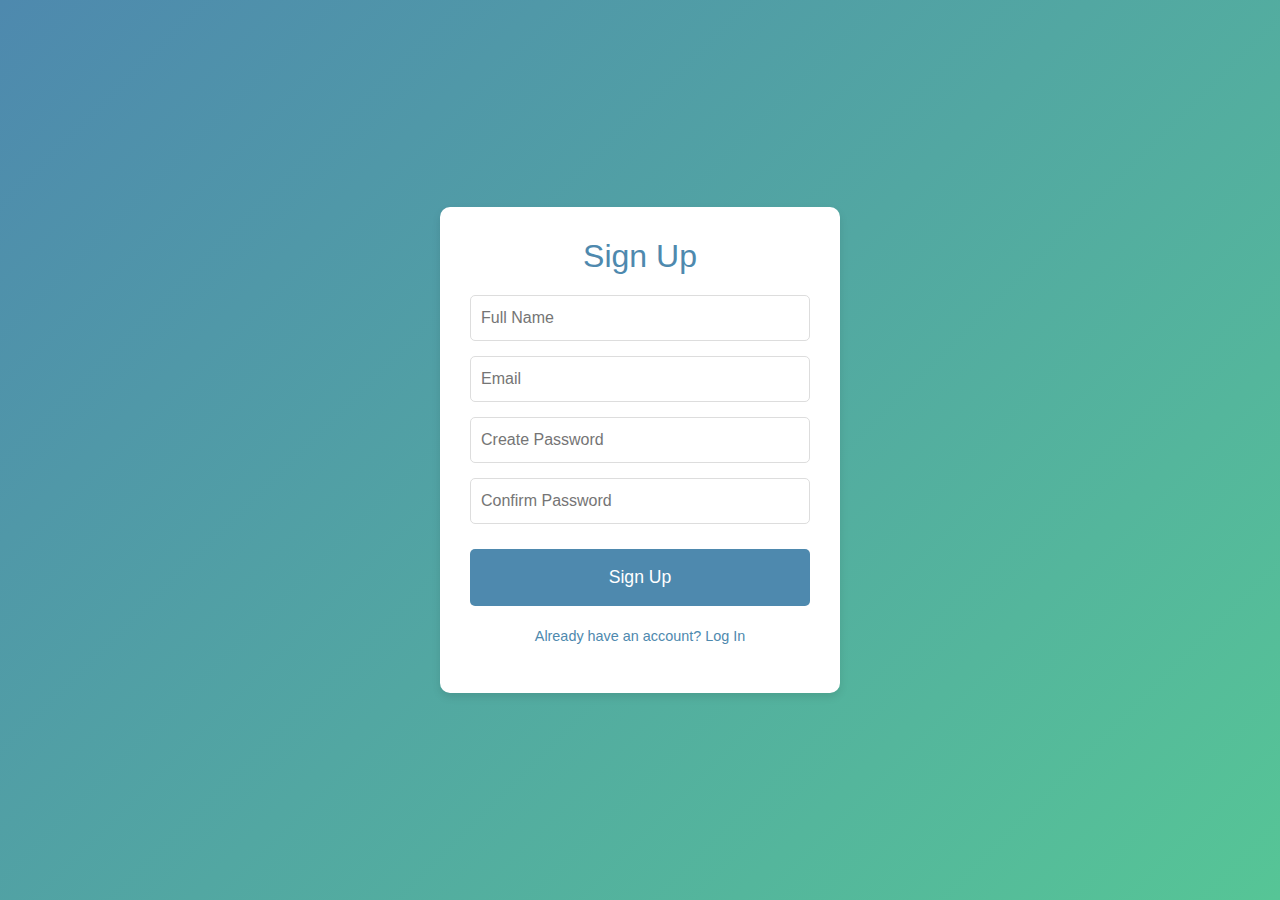
<file: Authentication/signup/signup.html>
<!-- Signup Page -->
<!DOCTYPE html>
<html lang="en">
<head>
    <meta charset="UTF-8">
    <meta name="viewport" content="width=device-width, initial-scale=1.0">
    <title>Sign Up</title>
    <link href="https://cdn.jsdelivr.net/npm/bootstrap@5.3.0-alpha1/dist/css/bootstrap.min.css" rel="stylesheet">
    <link rel="stylesheet" href="signup.css">
    
</head>
<body>
    <div class="form-container">
        <h2>Sign Up</h2>
        <form>
            <input type="text" placeholder="Full Name" required>
            <input type="email" placeholder="Email" required>
            <input type="password" placeholder="Create Password" required>
            <input type="password" placeholder="Confirm Password" required>
            <button type="submit" id="submit">Sign Up</button>
        </form>
        <p class="login-link" >Already have an account? <a href="../login/login.html">Log In</a></p>
    </div>
    <script src="signup.js"></script>
</body>
</html>
</file>
<file: Authentication/signup/signup.css>
body {
            display: flex;
            justify-content: center;
            align-items: center;
            height: 100vh;
            background: linear-gradient(135deg, #4e89ae, #56c596);
            font-family: Arial, sans-serif;
            color: #333;
            margin: 0;
        }
        .form-container {
            background: white;
            padding: 30px;
            border-radius: 10px;
            box-shadow: 0 4px 8px rgba(0, 0, 0, 0.1);
            width: 100%;
            max-width: 400px;
            text-align: center;
        }
        .form-container h2 {
            text-align: center;
            margin-bottom: 20px;
            color: #4e89ae;
        }
        .form-container button {
            background: #4e89ae;
            color: white;
            border: none;
            padding: 15px;
            font-size: 1.1rem;
            border-radius: 5px;
            cursor: pointer;
            transition: background 0.3s, transform 0.2s;
            width: 100%;
            margin-top: 10px;
        }
        .form-container button:hover {
            background: #3a6e8b;
            transform: scale(1.05);
        }
        .form-container input {
            border: 1px solid #ddd;
            padding: 10px;
            width: 100%;
            border-radius: 5px;
            margin-bottom: 15px;
        }
        .form-container input:focus {
            outline: none;
            border-color: #4e89ae;
            box-shadow: 0 0 5px rgba(78, 137, 174, 0.5);
        }
        .form-container .login-link {
            margin-top: 20px;
            font-size: 0.9rem;
            color: #4e89ae;
        }
        .form-container .login-link a {
            color: #4e89ae;
            text-decoration: none;
        }
        .form-container .login-link a:hover {
            text-decoration: underline;
        }
</file>
